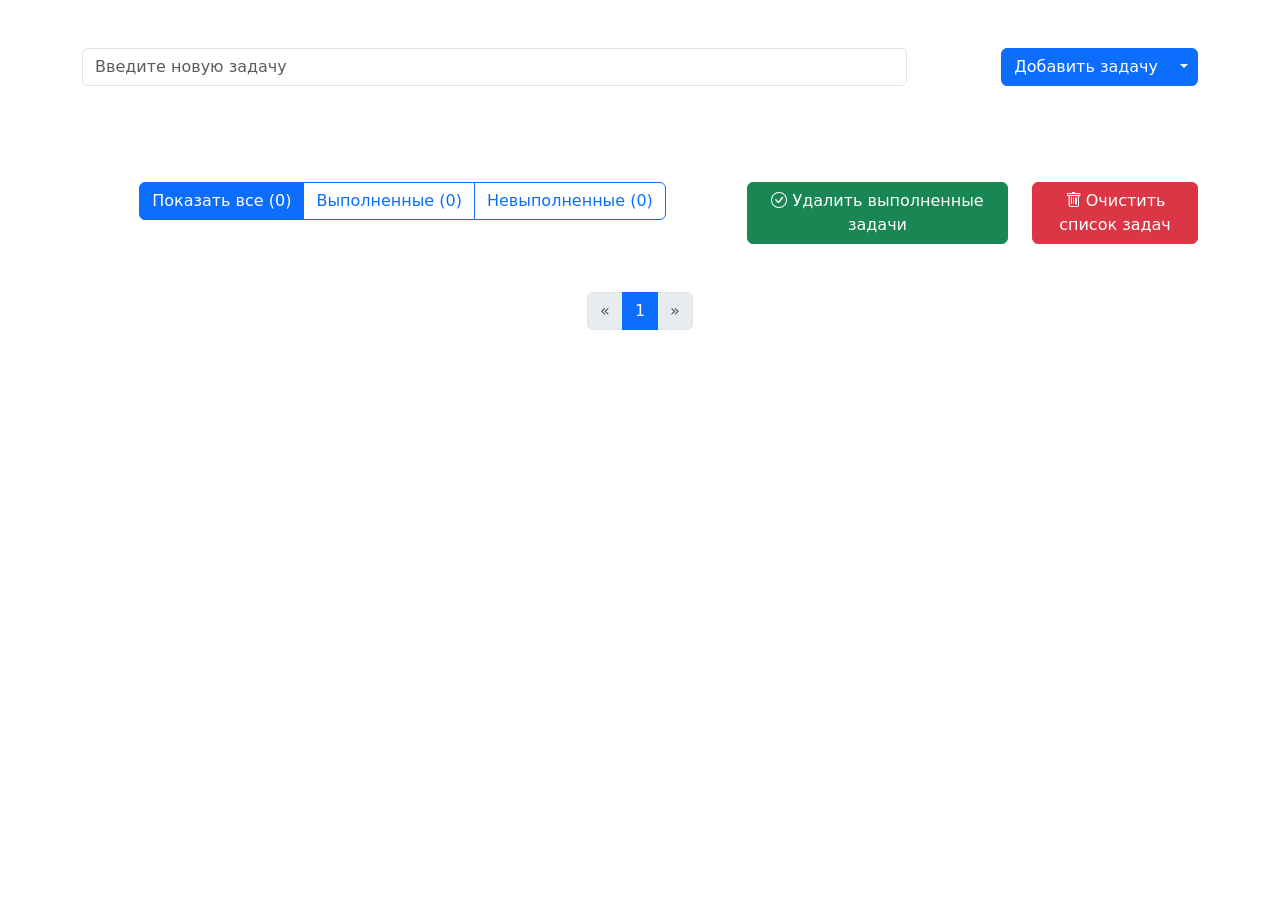
<file: index.html>
<!doctype html>
<html lang="ru">

<head>
  <meta charset="utf-8">
  <meta name="viewport" content="width=device-width, initial-scale=1">
  <link href="https://cdn.jsdelivr.net/npm/bootstrap@5.1.0/dist/css/bootstrap.min.css" rel="stylesheet"
    integrity="sha384-KyZXEAg3QhqLMpG8r+8fhAXLRk2vvoC2f3B09zVXn8CA5QIVfZOJ3BCsw2P0p/We" crossorigin="anonymous">
  <link rel="stylesheet" href="https://cdn.jsdelivr.net/npm/bootstrap-icons@1.5.0/font/bootstrap-icons.css">
  <title>ToDoList</title>
</head>

<body>
  <div class="container mt-5">
    <div class="row">
      <div class="col-12">
        <form class="row g-5">
          <div class="col-7 col-sm-7 col-md-8 col-lg-9 col-xl-9 col-xxl-9">
            <input type="text" class="form-control" id="inputTask" placeholder="Введите новую задачу">
          </div>
          <div class="col-5 col-sm-5 col-md-4 col-lg-3 col-xl-3 col-xxl-3 text-end">
            <div class="btn-group">
              <button type="submit" id="formBtnAddTask" class="btn btn-primary">Добавить задачу</button>
              <button type="button" id="dropdown-Btn"
                class="btn btn-primary dropdown-toggle dropdown-toggle-split" data-bs-toggle="dropdown"
                aria-expanded="false">
                <span class="visually-hidden">Toggle Dropdown</span>
              </button>
              <ul class="dropdown-menu" id="selectChooseColor">
                
              </ul>
            </div>
          </div>
        </form>
      </div>
    </div>
    <div class="row my-5">
      <div class="col-12">
        <ul class="list-group" id="listTask">

        </ul>
      </div>
    </div>
    <div class="row mt-4 justify-content-between">
      <div class="col-12 col-lg-7 col-xxl-6 text-center">
        <div class="btn-group" role="group" id="selectFilter" aria-label="Basic outlined example">
          <button type="button" class="btn btn-outline-primary" id="btnShowAll">Показать все</button>
          <button type="button" class="btn btn-outline-primary" id="btnShowCheck">Выполненные</button>
          <button type="button" class="btn btn-outline-primary" id="btnShowUncheck">Невыполненные</button>
        </div>
      </div>
      <div class="col-6 my-4 col-lg-3 my-lg-0">
        <button type="button" id="btnDeleteCheckedTasks" class="btn btn-success">
          <i class="bi bi-check-circle"></i> Удалить
          выполненные
          задачи</button>
          
      </div>
      <div class="col-5 my-4 col-md-6 col-lg-2 my-lg-0 col-xxl-3 text-end">
        <button type="button" id="btnDeleteAllTasks" class="btn btn-danger">
          <i class="bi bi-trash"></i> Очистить список
          задач</button>
      </div>

    </div>
    <div class="row mt-5">
      <div class="col">
        <nav>
          <ul class="pagination justify-content-center" id="paginator">

          </ul>
        </nav>
      </div>
    </div>
  </div>
  <div class="modal" id="modalDeleteCheckedTasks" tabindex="-1">
    <div class="modal-dialog">
      <div class="modal-content">
        <div class="modal-header">
          <h5 class="modal-title">Подтверждение</h5>
          <button type="button" class="btn-close" data-bs-dismiss="modal" aria-label="Close"></button>
        </div>
        <div class="modal-body">
          <p>Вы уверены, что хотите удалить выполненные задачи?</p>
        </div>
        <div class="modal-footer">
          <button type="button" class="btn btn-secondary" data-bs-dismiss="modal">Отмена</button>
          <button type="button" id="modalBtnDeleteCheckedTasks" class="btn btn-primary" data-bs-dismiss="modal">Да</button>
        </div>
      </div>
    </div>
  </div>
  <div class="modal" id="modalDeleteAllTasks" tabindex="-1">
    <div class="modal-dialog">
      <div class="modal-content">
        <div class="modal-header">
          <h5 class="modal-title">Подтверждение</h5>
          <button type="button" class="btn-close" data-bs-dismiss="modal" aria-label="Close"></button>
        </div>
        <div class="modal-body">
          <p>Вы уверены, что хотите удалить все задачи?</p>
        </div>
        <div class="modal-footer">
          <button type="button" class="btn btn-secondary" data-bs-dismiss="modal">Отмена</button>
          <button type="button" id="modalBtnDeleteAllTasks" class="btn btn-primary" data-bs-dismiss="modal">Да</button>
        </div>
      </div>
    </div>
  </div>
  <script src="scriptToDoList.js"></script>
  <script src="https://cdn.jsdelivr.net/npm/bootstrap@5.1.0/dist/js/bootstrap.bundle.min.js"
    integrity="sha384-U1DAWAznBHeqEIlVSCgzq+c9gqGAJn5c/t99JyeKa9xxaYpSvHU5awsuZVVFIhvj"
    crossorigin="anonymous"></script>
</body>

</html>
</file>
